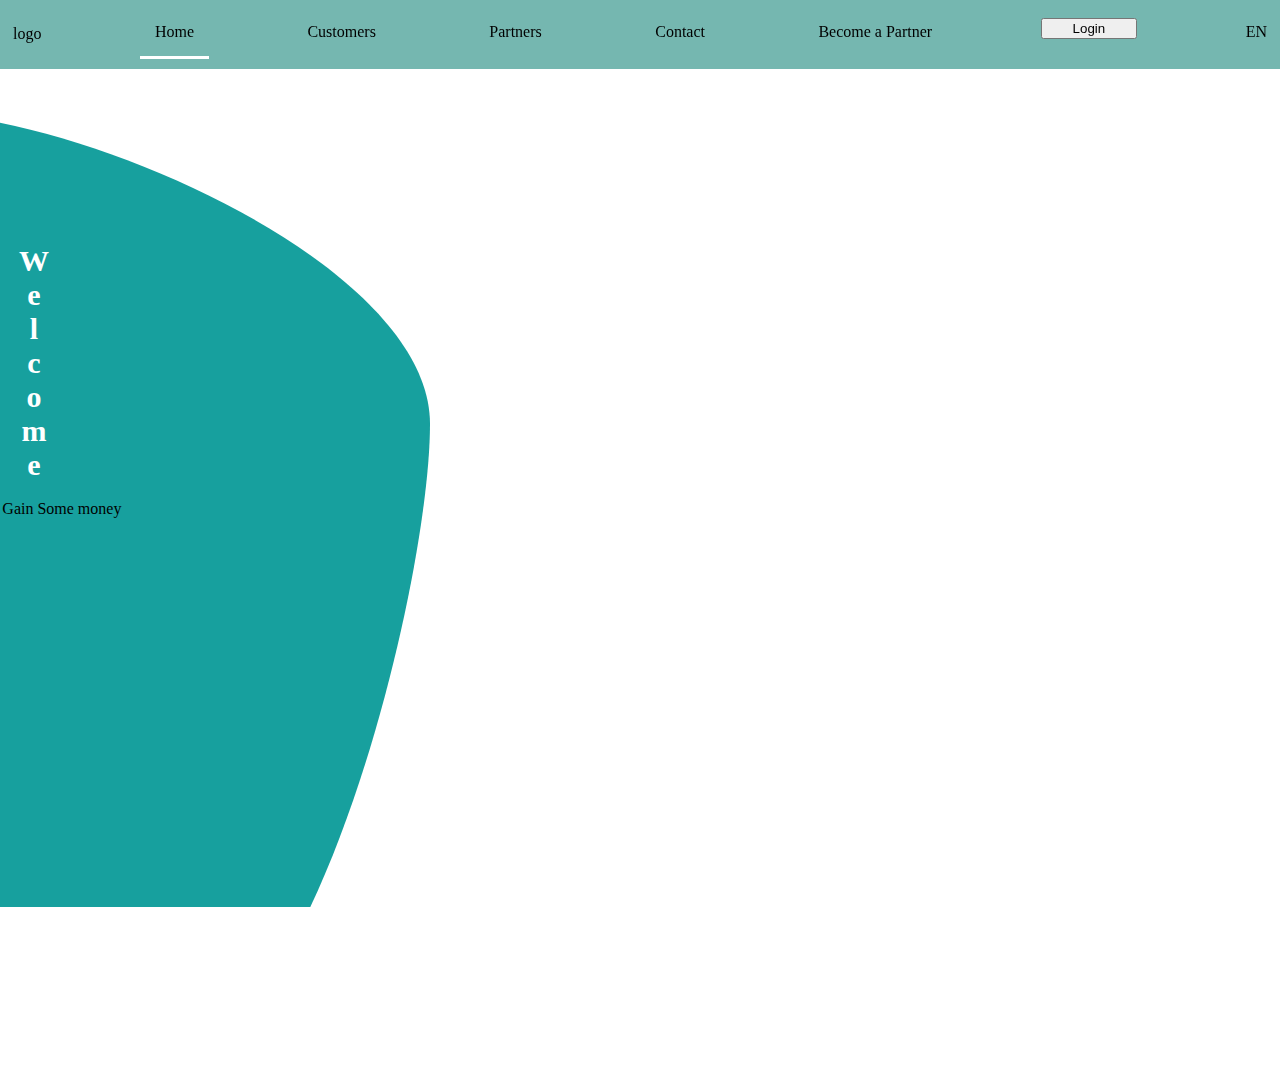
<file: second project/index.html>
<!DOCTYPE html>
<head>
    <meta charset="UTF-8">
    <meta name="viewport" content="width=device-width, initial-scale=1.0">
    <title>Navigation Bar</title>
    <link rel="stylesheet" href="css/second.css">
</head>
<body>
<script></script>

<!-- HTML -->
<!-- HTML -->

<div class="navbar">
  <div class="logo">
    <a href="#">logo</a>
  </div>

  <a class="active" href="#">Home</a>
  <a href="#">Customers</a>
  <a href="#">Partners</a>
  <a href="#">Contact</a>
  <a href="#">Become a Partner</a>
  <div class="login-container">
    <button  class="tww" id="openLoginModalBtn">Login</button>
</div>

<div id="loginModal" class="modal">
    <div class="modal-content">
        <span class="close">&times;</span>
        <h2>Login</h2>
        <form id="loginForm">
            <label for="username">Username or Email:</label>
            <input type="text" id="username" name="username" required><br><br>
            <label for="password">Password:</label>
            <input type="password" id="password" name="password" required><br><br>
            <button   class="buttom"  type="submit">Login</button>
        </form>
        <p>Forgot your password? <a href="#" id="resetPasswordLink">Reset Password</a></p>
        <p>Don't have an account? <a href="registration_page.html">Register</a></p>
    </div>
</div>

<!-- Reset Password Modal -->
<div id="resetPasswordModal" class="modal">
    <div class="modal-content">
        <span class="close">&times;</span>
        <h2>Reset Password</h2>
        <!-- Reset password form goes here -->
    </div>
</div>

<!-- Register Modal -->
<div id="registerModal" class="modal">
    <div class="modal-content">
        <span class="close">&times;</span>
        <h2>Register</h2>
        

    </div>
</div>
  <a href="#">EN</a>

</div>
<br>
<br>
<br>
<div class="all">
  <img src="./image/Ellipse 18.svg">
  <span class="welcom">
    <p>W</p>
    <p>e</p>
    <p>l</p>
    <p>c</p>
    <p>o</p>
    <p>m</p>
    <p>e</p>
    <br>
    <span>Let’s Gain Some money</span>
  </span>
</div>



<script src="main.js"></script>

</body>
</file>
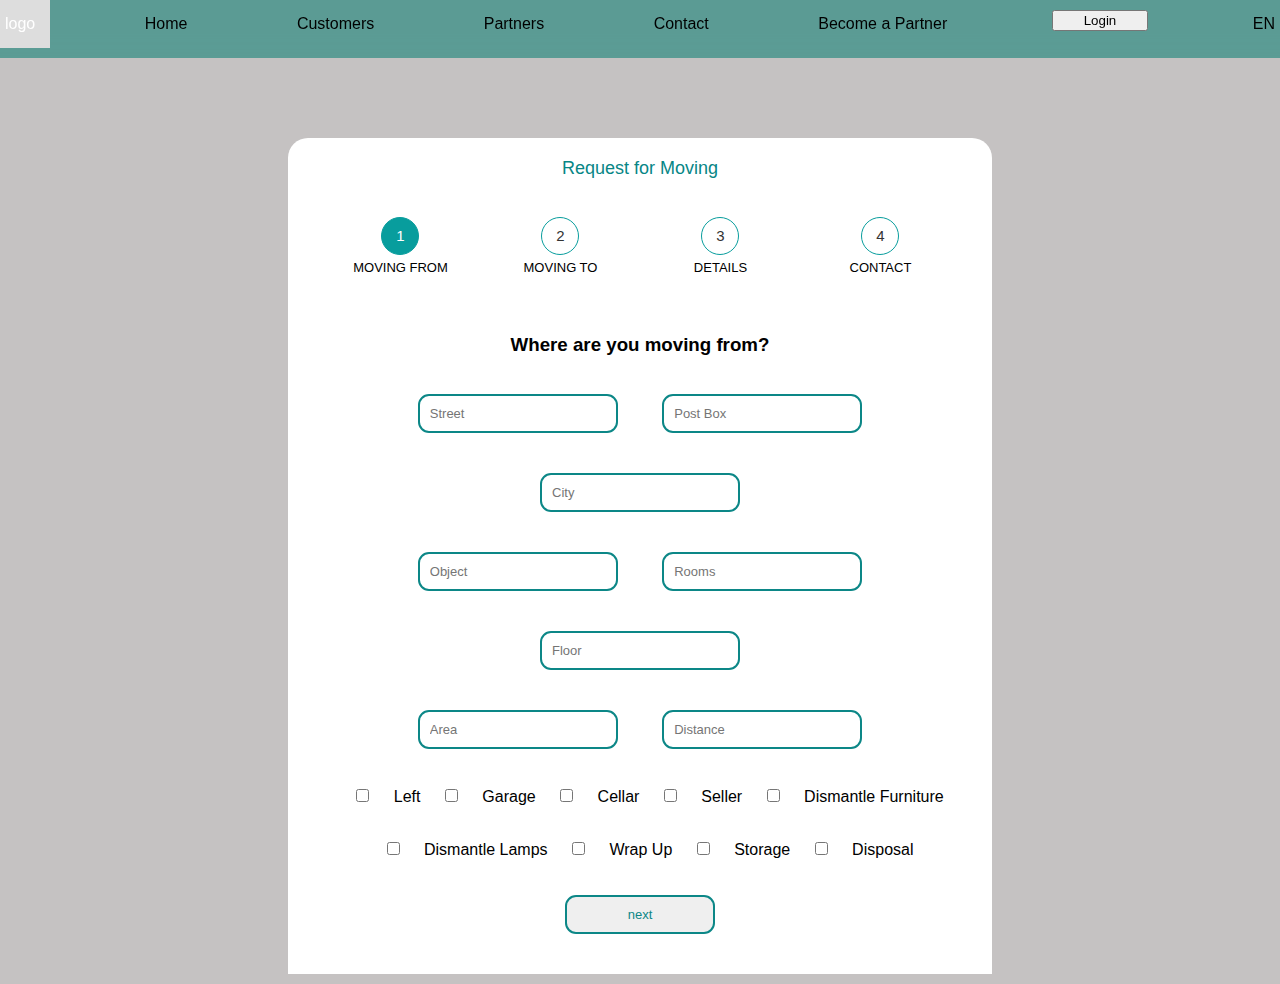
<file: second project/registration_page.html>
<!DOCTYPE html>
<html lang="en">
<head>
    <meta charset="UTF-8">
    <meta name="viewport" content="width=device-width, initial-scale=1.0">
    <title>Navigation Bar</title>
    <link rel="stylesheet" href="css/second.css">
    <script src="https://code.jquery.com/jquery-3.7.1.slim.min.js" integrity="sha256-kmHvs0B+OpCW5GVHUNjv9rOmY0IvSIRcf7zGUDTDQM8=" crossorigin="anonymous"></script>
</head>
<body class="second body">

<div class="navbar">
    <div class="logo">
        <a href="#">logo</a>
    </div>

    <a class="act" href="#">Home</a>
    <a href="#">Customers</a>
    <a href="#">Partners</a>
    <a href="#">Contact</a>
    <a href="#">Become a Partner</a>
    <div class="login-container">
        <button class="tww" id="openLoginModalBtn">Login</button>
    </div>
    <a href="#">EN</a>
</div>
<form id="msform">
    <p class="moving">Request for Moving</p>
    <ul class="progressbar">
    <li class="act">Moving From</li>
    <li>Moving To</li>
    <li>Details</li>
    <li>Contact</li>
    </ul> 
<fieldset>
<h3 class="fs-title">Where are you moving from?</h3>
<div class="input">
    <input type="text" placeholder="Street">
    <input type="text" placeholder="Post Box">
    <input type="text" placeholder="City">
    <br>
    <input type="text" placeholder="Object">
    <input type="text" placeholder="Rooms">
    <input type="text" placeholder="Floor">
    <br>
    <input type="text" placeholder="Area">
    <input type="text" placeholder="Distance">
    
</div>
<div class="checkboxes">
    <label><input type="checkbox"> Left</label>
    <label><input type="checkbox"> Garage</label>
    <label><input type="checkbox"> Cellar</label>
    <label><input type="checkbox"> Seller</label>
    <label><input type="checkbox"> Dismantle Furniture</label>
    <br>
    <label><input type="checkbox"> Dismantle Lamps</label>
    <label><input type="checkbox"> Wrap Up</label>
    <label><input type="checkbox"> Storage</label>
    <label><input type="checkbox"> Disposal</label>
</div>
<input type="button" name="next" class="next-action-button" value="next">

</fieldset>


<fieldset>
<h3 class="fs-title">Where are you planing to move?</h3>
<div class="inputs">
    <input type="text" placeholder="Street">
    <input type="text" placeholder="Post Box">
    <input type="text" placeholder="City">
    <br>
    <input type="text" placeholder="Object">
    <input type="text" placeholder="Floor">
    <input type="text" placeholder="Distance">
    <br>

</div>
<div class="checkboxes">
    <label><input type="checkbox"> Unpacking</label>
    <label><input type="checkbox"> Assemble Furniture</label>
    <label><input type="checkbox"> Assemble lamps</label>
</div>
<input type="button" name="back" class="back-action-button" value="back">
<input type="button" name="next" class="next-action-button" value="next">

</fieldset>


<fieldset>
<h3 class="fs-title">Where are you planing to move?</h3>
<div class="inputs">
    <input type="date" id="movingDate" placeholder="Moving date">
    <input type="text" placeholder="Flexbitiy">
    <input type="text" placeholder="Available From">
    <br>
    <input type="text" placeholder="Focus">
    <input type="text" placeholder="Boxes of borrow">
    <input type="text" placeholder="Boxes of rent">
    <br>
    <div class="toggle-container">
        <input type="text" id="boxesOfSaleInput" placeholder="Boxes of Sale">
        <input type="checkbox" id="toggleButton" class="toggle">
        <label for="toggleButton" class="toggle-label"></label>
        <p>viewing desired</p>
    </div>
</div>

<input type="text" id="note" placeholder="note">
<br>
<br>
<input type="button" name="back" class="back-action-button" value="back">
<input type="button" name="next" class="next-action-button" value="next">

</fieldset>



<fieldset>
<h3 class="fs-title">Add your details</h3>
<div class="inputs">
    <input type="text"  placeholder="salute">
    <input type="text" placeholder="Phone-No">

    <br>
    <input type="text" placeholder="Name">
    <input type="text" placeholder="Email">
    
    <br>
    <div class="toggle-container">
        <input type="checkbox" id="toggleButton" class="toggle">
        <label for="toggleButton" class="toggle-label"></label>
        <span>Would you like to include an inventory list?</span>
    </div>
    
</div>

<br>
<input type="button" name="back" class="back-action-button" value="back">
<input type="button" name="next" class="next-action-button" value="next">

</fieldset>

</form>

<script src="main.js"></script>
</body>
</file>
<file: second project/css/second.css>
.navbar {
  background-color: rgba(4, 124, 112, 0.548); /* Baby blue with 50% opacity */
  backdrop-filter: blur(10px); /* Adds a blur effect */
  padding: 10px 0; /* Adjust padding as needed */
  margin: -10px;
  text-align: center;
  display: flex; /* Use flexbox for layout */
  justify-content: space-between; /* Align items on the main axis */
  transition: transform 0.3s ease, backdrop-filter 0.3s ease; /* Add transition effect on transform and backdrop-filter */
}

.logo,
.links {
  display: flex; /* Use flexbox for layout within navbar */
  align-items: center; /* Center items vertically */
}

.links {
  flex-grow: 1; /* Allow links to grow to fill available space */
}

.links a {
  margin: 0 10px; /* Adjust spacing between links */
}

.login {
  margin-left: 10px; /* Adjust margin for login button */
}

.navbar a {
  color: black;
  text-decoration: none;
  padding: 15px;
  display: inline-block;
}

.navbar:hover {
  /*transform: translateY(20px); /* Move navbar up by 20px on hover */
  backdrop-filter: blur(10px); /* Apply blur effect on navbar hover */
}

.navbar a:hover {
  background-color: #ddd;
  color: white;
  
}

/* Add this to highlight the active page */
.navbar a.active {
  border-bottom: 3px solid white; /* Adjust color as needed */
}

.login {
    width:80px ;
     /* Adjust width as needed */
    height: 50px; /* Equal to width for a perfect circle */
    border-radius: 20%; /* Makes the button circular */
    background-color:white; /* Button background color */
    color: white; /* Button text color */
    border: none; /* Remove button border */
    cursor: pointer; /* Add cursor pointer on hover */
  
  
}

.modal {
  display: none;
  position: fixed;
  z-index: 1;
  left: 0;
  
  top: 0;
  width: 100%;
  height: 100%;
  background-color: rgba(0, 0, 0, 0.5);
}

.modal-content {
  color: rgb(0, 183, 255);
  background-color: #fefefe;
  margin: 15% auto;
  padding: 20px;
  border: 1px solid #888;
  width: 80%;
  max-width: 400px;
  margin-left: 900px;
}

.close {
  color: #aaa;
  float: right;
  font-size: 28px;
  font-weight: bold;
}

.close:hover,
.close:focus {
  color: black;
  text-decoration: none;
  cursor: pointer;
}

.photo {
  height: 100%;
  width: 30%;
}



.all {
  position: relative; /* Ensure the container is positioned relatively */
  width: 641px;
  height: 957.5px;
  left: -150px;
}

.welcom {
  position: absolute; /* Position the text absolutely */
  top: 28%; /* Adjust top position as needed */
  left: 29%; /* Adjust left position as needed */
  transform: translate(-50%, -50%); /* Center the text */
  margin: 0;
  padding: 0;
  text-align: center; /* Center the text horizontally */
  
}

.welcom p {
  margin: 0; /* Remove default paragraph margin */
  padding: 0; /* Remove default paragraph padding */
  font-size: 30px; /* Adjust font size as needed */
  font-weight: bold;
  color: white;
  margin-left: -20px;
}

 .tww{
  margin: 10px;
  padding-left: 30px;
  padding-right: 30px;
 }


/* secend page */


 /* Styles for toggle container */
.toggle-container {
  position: relative;
  display: inline-flex;
  align-items: center;
}

/* Hide the checkbox */
.toggle {
  display: none;
}

/* Styles for toggle switch */
.toggle-label {
  position: relative;
  display: inline-block;
  width: 40px;
  height: 20px;
  background-color: #ccc;
  border-radius: 20px;
  cursor: pointer;
}

/* Styles for toggle slider */
.toggle-label::after {
  content: '';
  position: absolute;
  top: 2px;
  left: 2px;
  width: 16px;
  height: 16px;
  background-color: aqua;
  border-radius: 50%;
  transition: transform 0.2s ease;
}

/* Styles for checked state */
.toggle:checked + .toggle-label {
  background-color: #2196F3;
}

.toggle:checked + .toggle-label::after {
  transform: translateX(20px);
}

/* Hide the checkbox */
.toggle-input {
  display: none;
}

/* Styles for toggle label */
.toggle-label {
  display: inline-block;
  cursor: pointer;
}

/* Styles for options list */
.options {
  list-style-type: none;
  padding: 0;
  margin: 0;
  visibility: hidden;
  opacity: 0;
  transition: visibility 0s, opacity 0.5s linear;
}

/* Show options when checkbox is checked */
.toggle-input:checked ~ .options {
  visibility: visible;
  opacity: 1;
}

/* Styles for individual option */
.options li {
  background-color: #f9f9f9;
  padding: 5px 10px;
  cursor: pointer;
}

/* Hover effect on options */
.options li:hover {
  background-color: #ccc;
}

/* Style for the note option */
.note-option {
  font-weight: bold;
  font-size: 16px;
}

#note{
  box-sizing: 60px;
}

/* Hide the checkbox */
.toggle {
  display: none;
}

/* Styles for toggle label */
.toggle-label {
  position: relative;
  display: inline-block;
  width: 40px;
  height: 20px;
  background-color: #ccc;
  border-radius: 20px;
  cursor: pointer;
}

/* Styles for toggle slider */
.toggle-label::after {
  content: '';
  position: absolute;
  top: 2px;
  left: 2px;
  width: 16px;
  height: 16px;
  background-color: white;
  border-radius: 50%;
  transition: transform 0.2s ease;
}

/* Styles for checked state */
.toggle:checked + .toggle-label {
  background-color: #2196F3;
}

.toggle:checked + .toggle-label::after {
  transform: translateX(20px);
}

/* Styles for the label text */
.toggle-container span {
  margin-left: 10px;
}

#msform{
width: 55%;
margin: 5% auto;
text-align: center;
position: relative;
z-index: 1;
background-color: white; /* the first part include four pages */
border-radius: 20px;
}

#msform fieldset{
  background:white;
  border: 0 none;
  padding: 20px 30px;
  box-sizing: border-box;
  width: 100%;
  margin: -40px 0;
  position: relative;
}

#msform fieldset:not(:first-of-type){
  display: none;
}

.next-action-button{
  width: 150px;
}

#msform input,
#msform textarea{

padding: 10px;
border: 2px solid rgb(12, 135, 135);
border-radius: 11px;
margin-bottom: 10px;
margin: 20px;
width: 100X;
box-sizing: border-box;
color: rgb(12, 135, 135);
font-size:13px;
}

#msform .action-button:hover,
#msform .action-button:focus{
  box-shadow: 0 0 2px #fff ,0 0 3px rgb(12, 135, 135);
}

.fs-titLe{
font-size: 20px;
font-weight: 500;
text-transform: uppercase;
color:#1089a4;
margin-bottom: 10px;

}


.progressbar {
  margin-bottom: 40px;
  overflow: hidden;
  counter-reset: step;
  padding: 20px 20px;
}

.progressbar li {
  list-style-type: none;
  text-transform: uppercase;
  font-size: 13px;
  width: 20.33%;
  float: left;
  margin-left: 25px;
  position: relative;
}

.progressbar li:before {
  content: counter(step);
  counter-increment: step;
  width: 20px;
  line-height: 20px;
  display: block;
  font-size: 15px;
  color: #333333;
  border-radius: 50px;
  margin: 0 auto 5px auto;
  padding: 8px;
  background: #fff;
  border: 1px solid  rgb(8, 157, 157);
}

.progressbar li:after {
  content: '';
  width: 100%;
  height: 2px;
  position: absolute;
  left: -50%;
  top: 15px;
  z-index: 1;
}

.progressbar li:first-child:after {
  content: none;
}

.progressbar li.act:before,
.progressbar li.act:after {
  color: #fff;
  background: rgb(7, 134, 134);
  background: -webkit-linear-gradient(to right, rgb(8, 157, 157), #252525);
  background:  rgb(8, 157, 157);
}

body.second.body {
  font-family: 'Poppins', sans-serif;
  margin: 0;
  padding: 0;
  height: 100vh;
  background-color: rgb(197, 194, 194); /* Change the background color */
}



.moving{
  color: rgb(7, 134, 134);
  font-size: large;
  margin-top: 90px;
  padding-top: 20px;
}
</file>
